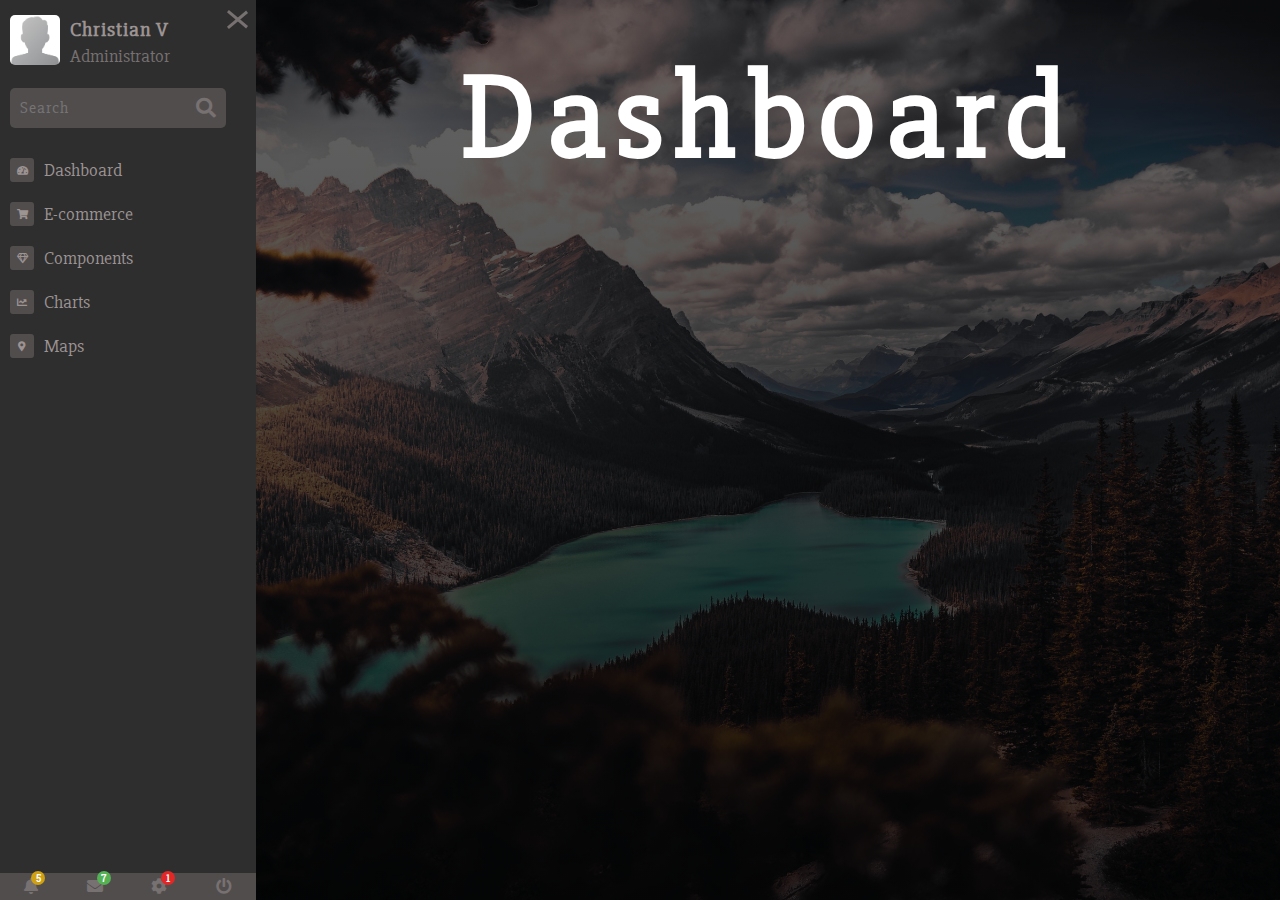
<file: index.html>
<!DOCTYPE html>
<html lang="en">

<head>
  <meta charset="UTF-8" />
  <meta name="viewport" content="width=device-width, initial-scale=1.0" />
  <meta http-equiv="X-UA-Compatible" content="ie=edge" />
  <link href="https://fonts.googleapis.com/css?family=Roboto+Slab:400,600,700|Slabo+27px&display=swap"
    rel="stylesheet" />
  <link rel="stylesheet" href="https://cdnjs.cloudflare.com/ajax/libs/font-awesome/5.11.2/css/all.css" />
  <link rel="stylesheet" href="style.css" />
  <title>Dashboard</title>

  <!-- Analytics -->

  <script type="text/javascript">
    (function (a, b, c, d) {
      a = 'https://tags.tiqcdn.com/utag/kyndryl/dev/dev/utag.js';
      b = document; c = 'script'; d = b.createElement(c); d.src = a; d.type = 'text/java' + c; d.async = true;
      a = b.getElementsByTagName(c)[0]; a.parentNode.insertBefore(d, a);
    })();
  </script>

  <!-- Analytics -->

</head>

<body>

  <!-- Analytics -->

  <script type="text/javascript">
    let utag_data = { "adl_site_hierarchy": ["dashboard"], "adl_category": "poc-dashboard", "adl_subcategory": "", "adl_language": "en", "adl_country": "US", "adl_page_type": "", "page_name": "PoC Dashboard", "adl_page_url": "https://mango-moss-0df475f10.2.azurestaticapps.net/index.html" };
  </script>

  <!-- Analytics -->

  <div class="container change">
    <nav class="sidebar">
      <div class="hamburger-menu">
        <div class="line line-1"></div>
        <div class="line line-2"></div>
        <div class="line line-3"></div>
      </div>
      <div class="card">
        <div class="card-img">
          <img src="images/admin.png" width="50" class="admin-image" />
        </div>
        <div class="card-body">
          <h2 class="card-title">Christian V</h2>
          <p class="card-subtitle">Administrator</p>
        </div>
      </div>
      <form class="search-form">
        <input class="search-input" type="text" placeholder="Search" />
        <button type="button" class="search-button">
          <i class="fas fa-search"></i>
        </button>
      </form>
      <ul class="nav-list">
        <li class="nav-item">
          <a href="index.html" class="nav-link"><i class="fas fa-tachometer-alt"></i><span
              class="nav-link-text">Dashboard</span>
          </a>
        </li>
        <li class="nav-item">
          <a href="e-commerce.html" class="nav-link"><i class="fas fa-shopping-cart"></i>
            <span class="nav-link-text">E-commerce</span></a>
        </li>
        <li class="nav-item">
          <a href="#" class="nav-link"><i class="far fa-gem"></i>
            <span class="nav-link-text">Components</span>
          </a>
        </li>
        <li class="nav-item">
          <a href="#" class="nav-link"><i class="fas fa-chart-line"></i>
            <span class="nav-link-text">Charts</span>
          </a>
        </li>
        <li class="nav-item">
          <a href="#" class="nav-link">
            <i class="fas fa-map-marker-alt"></i><span class="nav-link-text">Maps</span>
          </a>
        </li>
      </ul>

      <ul class="bottom-list">
        <li class="bottom-item">
          <a href="#" class="bottom-link">
            <span>5</span> <i class="fas fa-bell"></i></a>
        </li>
        <li class="bottom-item">
          <a href="#" class="bottom-link"><span>7</span><i class="fas fa-envelope"></i></a>
        </li>
        <li class="bottom-item">
          <a href="#" class="bottom-link">
            <span>1</span> <i class="fas fa-cog"></i></a>
        </li>
        <li class="bottom-item">
          <a href="#" class="bottom-link"><i class="fas fa-power-off"></i>
          </a>
        </li>
      </ul>
    </nav>
    <section class="main-section">
      <header class="header">
        <h1 class="heading">Dashboard</h1>
      </header>
    </section>
  </div>
  <script src="script.js"></script>
</body>

</html>
</file>
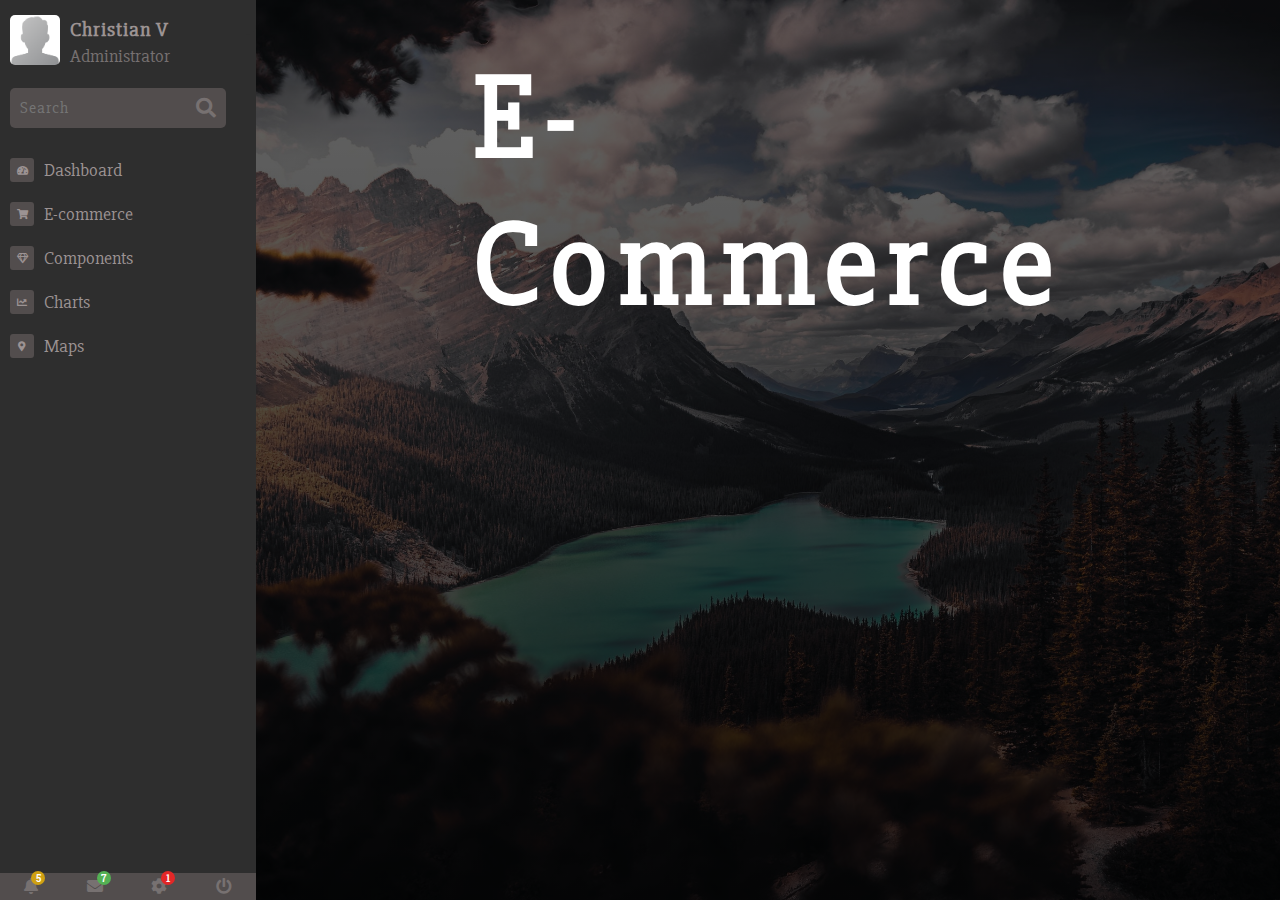
<file: e-commerce.html>
<!DOCTYPE html>
<html lang="en">

<head>
  <meta charset="UTF-8" />
  <meta name="viewport" content="width=device-width, initial-scale=1.0" />
  <meta http-equiv="X-UA-Compatible" content="ie=edge" />
  <link href="https://fonts.googleapis.com/css?family=Roboto+Slab:400,600,700|Slabo+27px&display=swap"
    rel="stylesheet" />
  <link rel="stylesheet" href="https://cdnjs.cloudflare.com/ajax/libs/font-awesome/5.11.2/css/all.css" />
  <link rel="stylesheet" href="style.css" />
  <title>E-Commerce</title>

  <!-- Analytics -->

  <!-- <script type="text/javascript">
    (function (a, b, c, d) {
      a = 'https://tags.tiqcdn.com/utag/kyndryl/dev/dev/utag.js';
      b = document; c = 'script'; d = b.createElement(c); d.src = a; d.type = 'text/java' + c; d.async = true;
      a = b.getElementsByTagName(c)[0]; a.parentNode.insertBefore(d, a);
    })();
  </script> -->

  <!-- Analytics -->

</head>

<body>

  <!-- Analytics -->

  <!-- <script type="text/javascript">
    let utag_data = { "adl_site_hierarchy": ["e-commerce"], "adl_category": "poc-dashboard", "adl_subcategory": "", "adl_language": "en", "adl_country": "US", "adl_page_type": "", "page_name": "PoC E-Commerce", "adl_page_url": "https://mango-moss-0df475f10.2.azurestaticapps.net/e-commerce.html" };
  </script> -->

  <!-- Analytics -->

  <div class="container change">
    <nav class="sidebar">
      <div class="hamburger-menu">
      </div>
      <div class="card">
        <div class="card-img">
          <img src="images/admin.png" width="50" class="admin-image" />
        </div>
        <div class="card-body">
          <h2 class="card-title">Christian V</h2>
          <p class="card-subtitle">Administrator</p>
        </div>
      </div>
      <form class="search-form">
        <input class="search-input" type="text" placeholder="Search" />
        <button type="button" class="search-button">
          <i class="fas fa-search"></i>
        </button>
      </form>
      <ul class="nav-list">
        <li class="nav-item">
          <a href="index.html" class="nav-link"><i class="fas fa-tachometer-alt"></i><span
              class="nav-link-text">Dashboard</span>
          </a>
        </li>
        <li class="nav-item">
          <a href="e-commerce.html" class="nav-link"><i class="fas fa-shopping-cart"></i>
            <span class="nav-link-text">E-commerce</span></a>
        </li>
        <li class="nav-item">
          <a href="#" class="nav-link"><i class="far fa-gem"></i>
            <span class="nav-link-text">Components</span>
          </a>
        </li>
        <li class="nav-item">
          <a href="#" class="nav-link"><i class="fas fa-chart-line"></i>
            <span class="nav-link-text">Charts</span>
          </a>
        </li>
        <li class="nav-item">
          <a href="#" class="nav-link">
            <i class="fas fa-map-marker-alt"></i><span class="nav-link-text">Maps</span>
          </a>
        </li>
      </ul>

      <ul class="bottom-list">
        <li class="bottom-item">
          <a href="#" class="bottom-link">
            <span>5</span> <i class="fas fa-bell"></i></a>
        </li>
        <li class="bottom-item">
          <a href="#" class="bottom-link"><span>7</span><i class="fas fa-envelope"></i></a>
        </li>
        <li class="bottom-item">
          <a href="#" class="bottom-link">
            <span>1</span> <i class="fas fa-cog"></i></a>
        </li>
        <li class="bottom-item">
          <a href="#" class="bottom-link"><i class="fas fa-power-off"></i>
          </a>
        </li>
      </ul>
    </nav>
    <section class="main-section">
      <header class="header">
        <h1 class="heading">E-Commerce</h1>
      </header>
    </section>
  </div>
  <script src="script.js"></script>
</body>

</html>
</file>
<file: style.css>
* {
  margin: 0;
  padding: 0;
  list-style: none;
  text-decoration: none;
  font-family: "Slabo 27px", serif;
  outline: none;
}

html {
  font-size: 62.5%;
}

:root {
  --main-bg-color: #2e2e2e;
  --primary-color: #524d4d;
  --secondary-color: #777171;
  --text-color: #9c9393;
  --hover-text-color: #bdb8b8;
  --active-icon-color: #2ae7e7;
}

.sidebar {
  box-sizing: border-box;
  padding: 1.5rem 1rem;
  width: 15vw;
  height: 100vh;
  background-color: var(--main-bg-color);
  position: fixed;
  left: -15vw;
  z-index: 100;
  transition: left 0.2s;
}

.change .sidebar {
  left: 0;
}

.hamburger-menu {
  box-sizing: border-box;
  padding: 0.5rem;
  width: 3.5rem;
  height: 3.5rem;
  border-bottom-right-radius: 1rem;
  background-color: var(--main-bg-color);
  position: absolute;
  right: -3.5rem;
  top: 0;
  transition: right 0.3s 0.3s;
}

.change .hamburger-menu {
  right: 0;
}

.line {
  position: absolute;
  width: 2.5rem;
  height: 0.3rem;
  background-color: var(--secondary-color);
  transition: transform 0.3s, top 0.3s 0.3s, opacity 0.2s;
  transform-origin: left;
}

.line-1 {
  top: 1.2rem;
}

.line-2 {
  top: 1.8rem;
}

.line-3 {
  top: 2.4rem;
}

.change .line-1 {
  top: 2.4rem;
  transform: rotate(-40deg) translateY(0.3rem);
  transition: top 0.3s, transform 0.3s 0.3s;
}

.change .line-2 {
  opacity: 0;
}

.change .line-3 {
  top: 1.2rem;
  transform: rotate(40deg) translateY(-0.3rem);
  transition: top 0.3s, transform 0.3s 0.3s;
}

.card {
  display: flex;
}

.admin-image {
  border-radius: 0.5rem;
  width: 5rem;
}

.card-body {
  margin-left: 1rem;
  display: flex;
  flex-direction: column;
  justify-content: space-around;
}

.card-title {
  font-size: 2rem;
  margin-right: 3rem;
  color: var(--text-color);
  letter-spacing: 0.1rem;
}

.card-subtitle {
  color: var(--secondary-color);
  font-size: 1.8rem;
}

.search-form {
  margin: 2rem 0 1rem 0;
  display: flex;
  align-items: center;
}

.search-input {
  width: 100%;
  height: 4rem;
  background-color: var(--primary-color);
  border: none;
  border-radius: 0.5rem;
  padding: 0 1rem;
  color: var(--text-color);
  font-size: 1.6rem;
  letter-spacing: 0.1rem;
}

.search-button {
  transform: translateX(-150%);
  background-color: transparent;
  border: none;
}

.search-button i {
  color: var(--secondary-color);
  font-size: 2rem;
}

.nav-list {
  margin-top: 3rem;
}

.nav-item {
  margin: 2rem 0;
}

.nav-link {
  width: 100%;
  display: flex;
  align-items: center;
  color: var(--text-color);
  /* transition: color 0.2s; */
}

.nav-link-text {
  font-size: 1.8rem;
  padding-left: 1rem;
  flex-grow: 1;
}

.nav-link:hover {
  /* color: var(--hover-text-color); */
}

.change.nav-link {
  /* color: var(--hover-text-color); */
}

.nav-link i:first-child {
  width: 2rem;
  height: 2rem;
  background-color: var(--primary-color);
  display: flex;
  align-items: center;
  justify-content: center;
  border-radius: 0.3rem;
  padding: 0.2rem;
  transition: color 0.2s;
}

.nav-link:hover i:first-child {
  color: var(--active-icon-color);
}

.change.nav-link i:first-child {
  color: var(--active-icon-color);
}

.nav-link i:last-child {
  margin-right: 2.5rem;
  font-size: 1.6rem;
  transition: transform 0.5s;
}

.subnav-list {
  width: 90%;
  margin-left: auto;
  max-height: 0;
  overflow: hidden;
  transition: max-height 0.5s;
}

.change.subnav-list {
  max-height: 10rem;
}

.change > i:last-child {
  transform: rotate(90deg);
}

.subnav-item {
  margin: 0.5rem 0;
}

.subnav-link {
  font-size: 1.5rem;
  color: var(--text-color);
  transition: color 0.2s;
}

.subnav-link:hover {
  color: var(--hover-text-color);
}

.subnav-link i {
  font-size: 1rem;
  margin-right: 0.5rem;
  transition: color 0.2s;
}
.subnav-link:hover i {
  color: var(--active-icon-color);
}

.bottom-list {
  width: 100%;
  background-color: var(--primary-color);
  position: absolute;
  bottom: 0;
  padding: 0.5rem 0;
  display: flex;
  justify-content: space-around;
  transform: translateX(-1rem);
}

.bottom-link {
  position: relative;
}

.bottom-link i {
  font-size: 1.6rem;
  color: var(--secondary-color);
  transition: color 0.3s;
}

.bottom-link:hover i {
  color: var(--active-icon-color);
}

.bottom-link span {
  font-family: "Roboto Slab", serif;
  font-weight: 600;
  font-size: 1rem;
  color: #fff;
  position: absolute;
  top: -100%;
  right: -50%;
  width: 1.4rem;
  height: 1.4rem;
  border-radius: 50%;
  display: flex;
  justify-content: center;
  align-items: center;
}

.bottom-item:nth-child(1) span {
  background-color: #cfa012;
}

.bottom-item:nth-child(2) span {
  background-color: #54b154;
}

.bottom-item:nth-child(3) span {
  background-color: #e22727;
}

.main-section {
  position: relative;
  left: 0;
  width: 100vw;
  transition: all 0.2s;
}

.change .main-section {
  left: 15vw;
  width: 85vw;
}

.header {
  width: inherit;
  height: 100vh;
  background: linear-gradient(rgba(0, 0, 0, 0.6), rgba(0, 0, 0, 0.8)),
    url(images/bg.jpg) center no-repeat;
  background-size: cover;
}

.heading {
  position: absolute;
  letter-spacing: 1rem;
  top: 5%;
  left: 50%;
  transform: translateX(-50%);
  font-size: 12rem;
  color: #fff;
}

@media (max-width: 1500px) {
  .sidebar {
    width: 20vw;
    left: -20vw;
  }

  .change .main-section {
    left: 20vw;
    width: 80vw;
  }
}

@media (max-width: 1200px) {
  .sidebar {
    width: 25vw;
    left: -25vw;
  }

  .change .main-section {
    left: 25vw;
    width: 75vw;
  }
}

@media (max-width: 900px) {
  .sidebar {
    width: 30vw;
    left: -30vw;
  }

  .change .main-section {
    left: 30vw;
    width: 70vw;
  }

  .heading {
    font-size: 10rem;
  }
}

@media (max-width: 700px) {
  .sidebar {
    width: 50vw;
    left: -50vw;
  }

  .change .main-section {
    left: 50vw;
    width: 50vw;
  }

  .heading {
    display: none;
  }
}

@media (max-width: 400px) {
  .sidebar {
    width: 100vw;
    left: -100vw;
  }

  .change .main-section {
    left: 100vw;
    width: 0;
  }

  .heading {
    display: none;
  }
}
</file>
